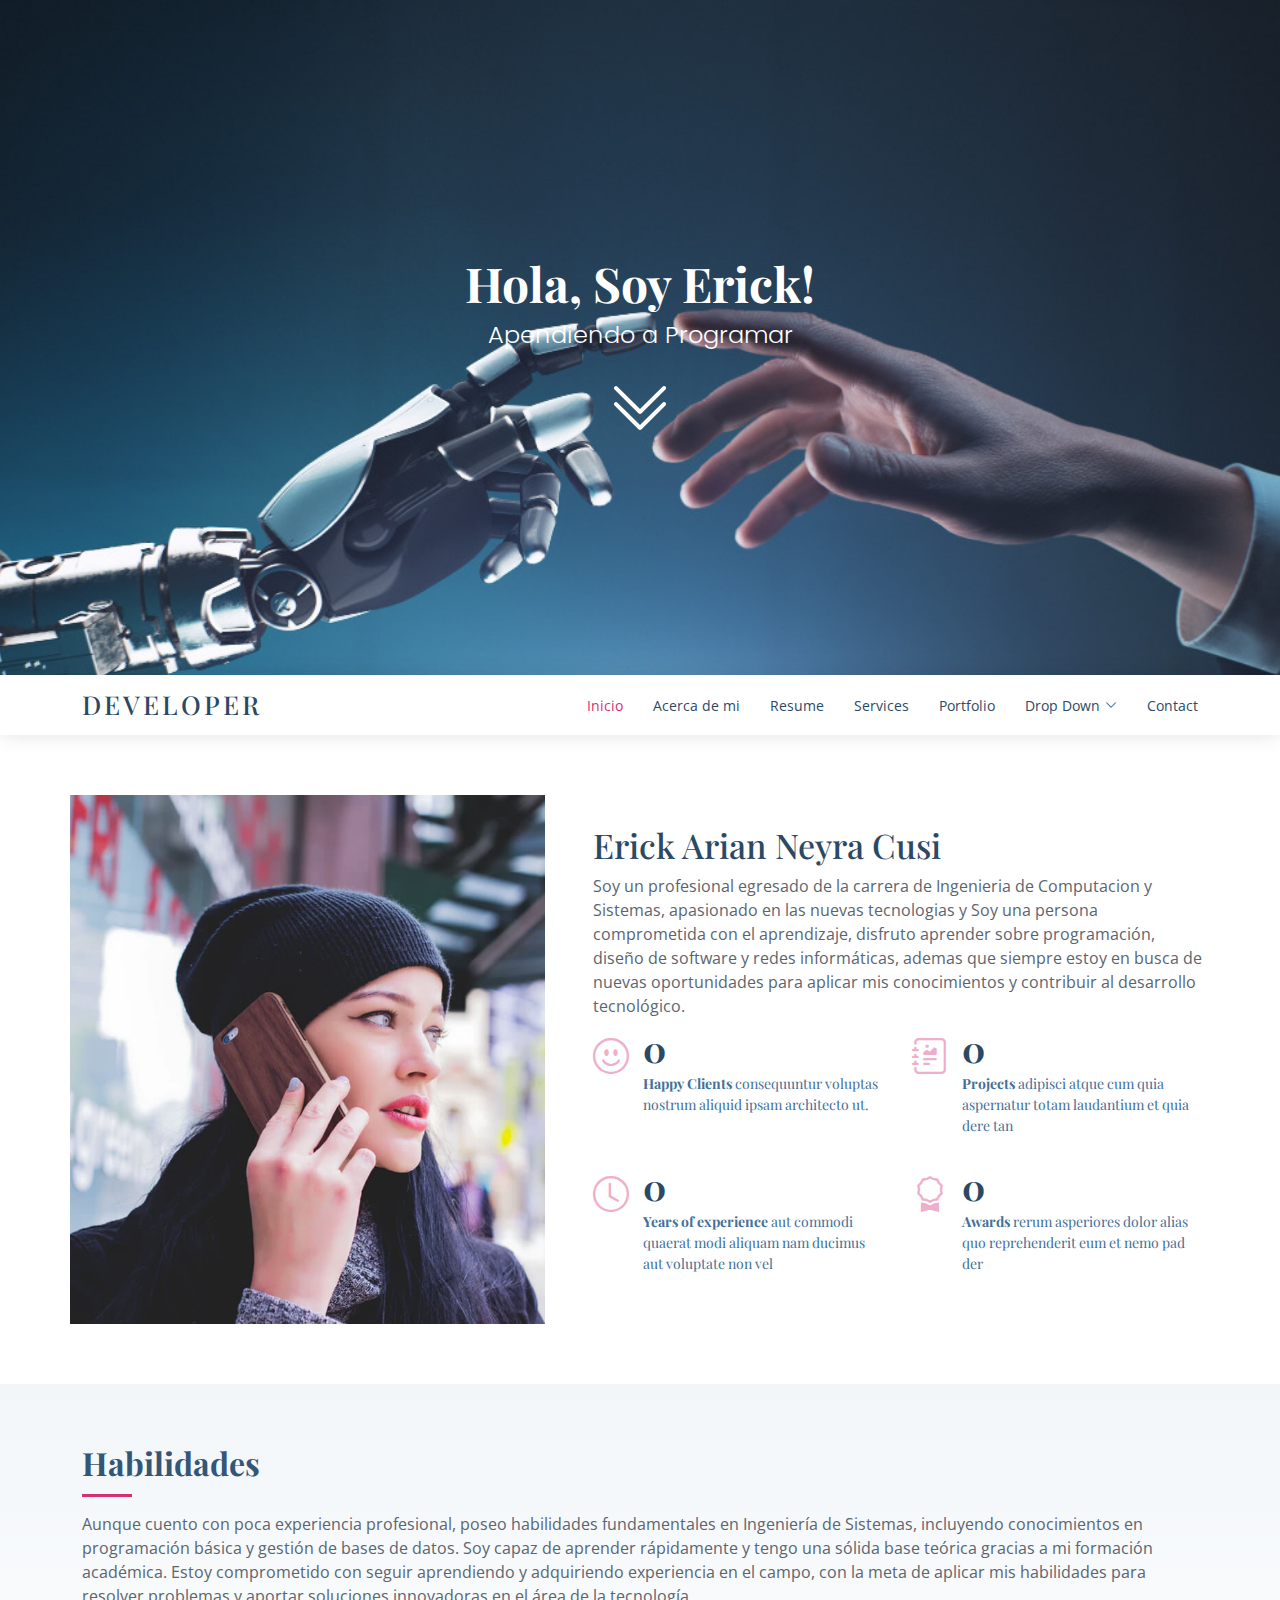
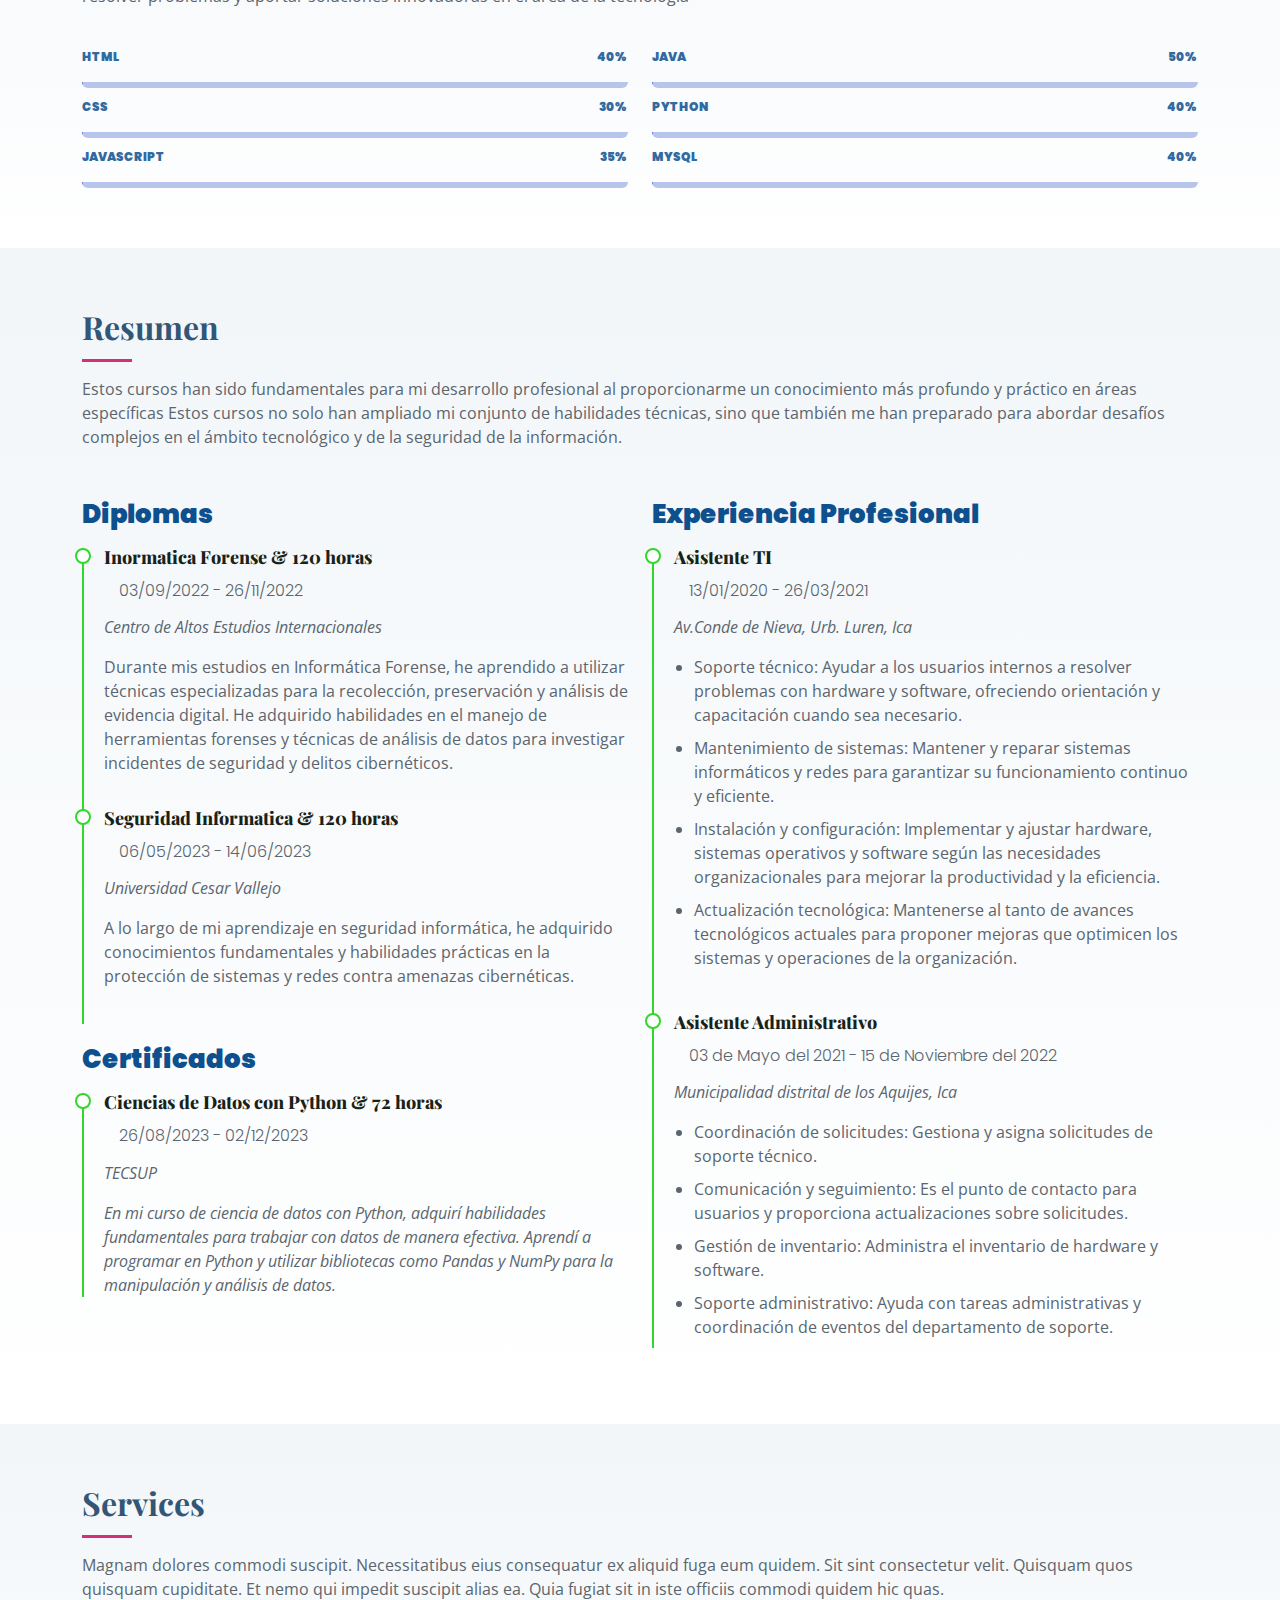
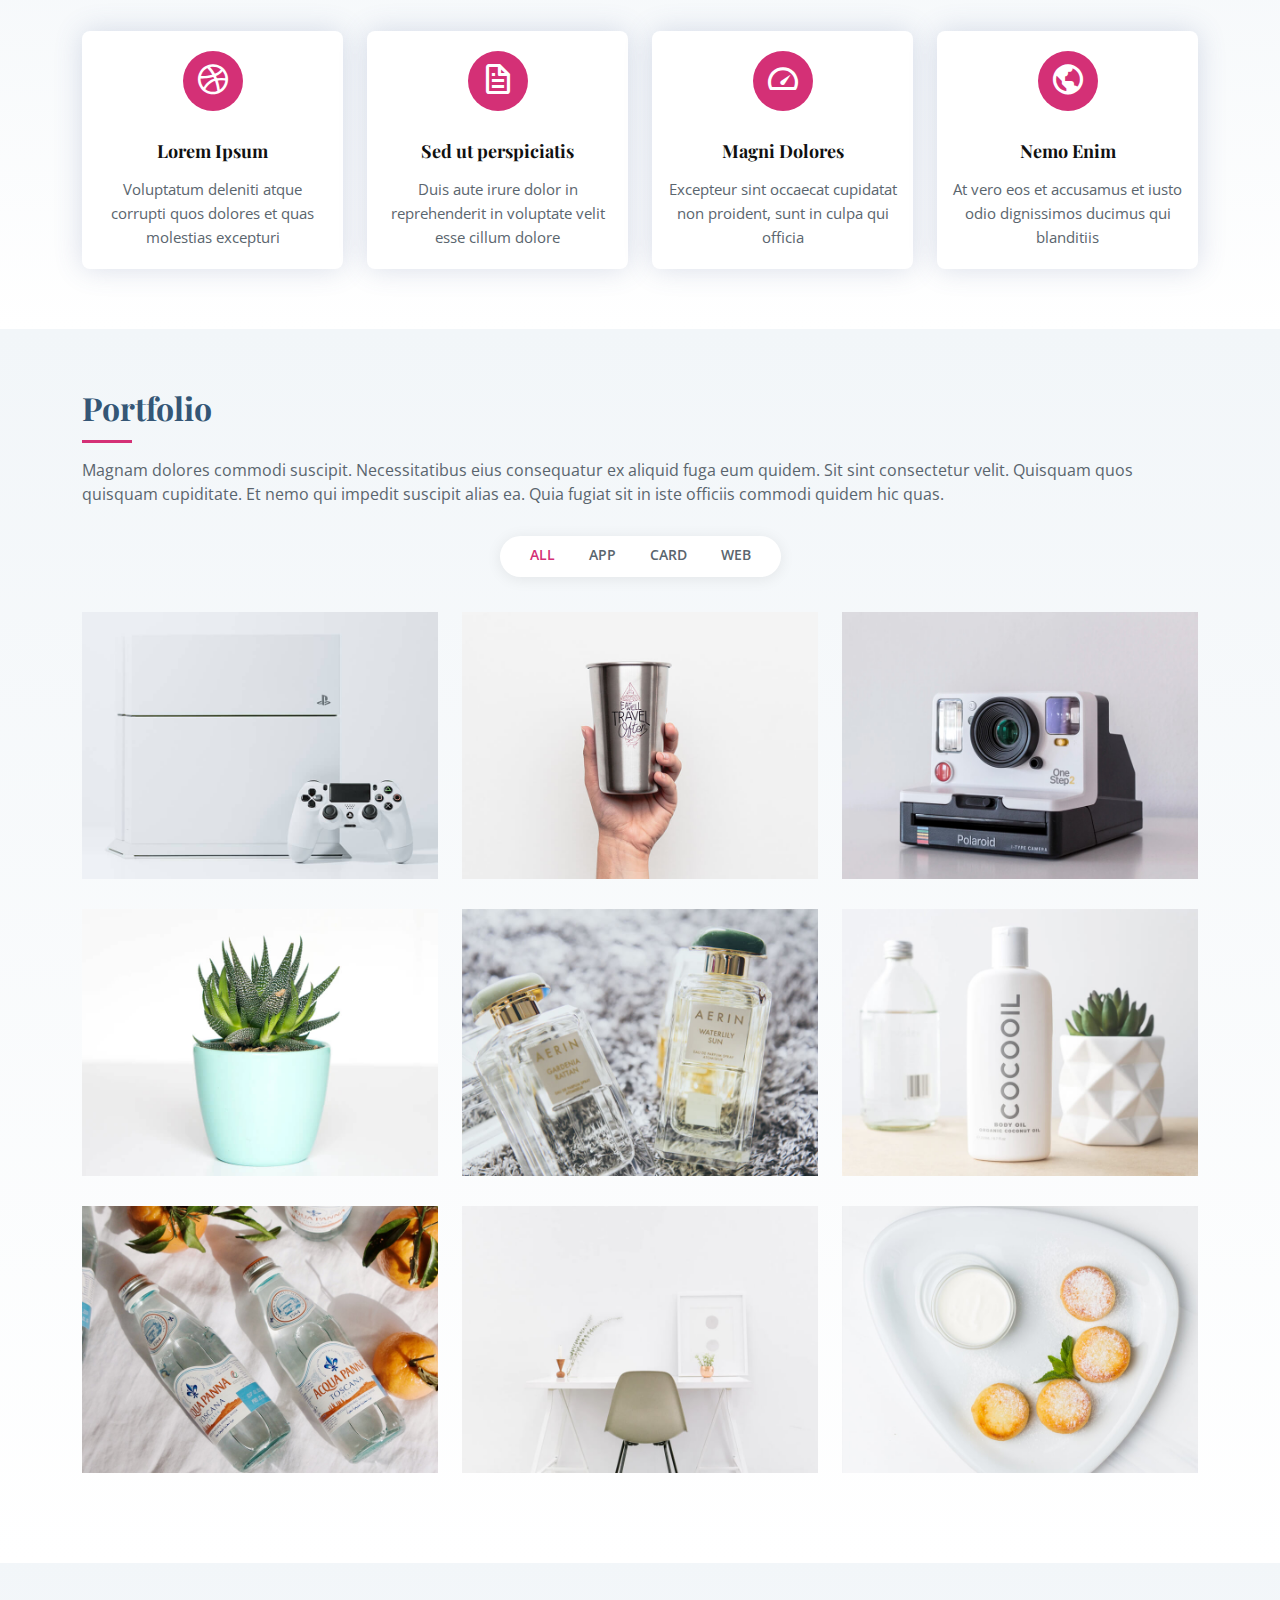
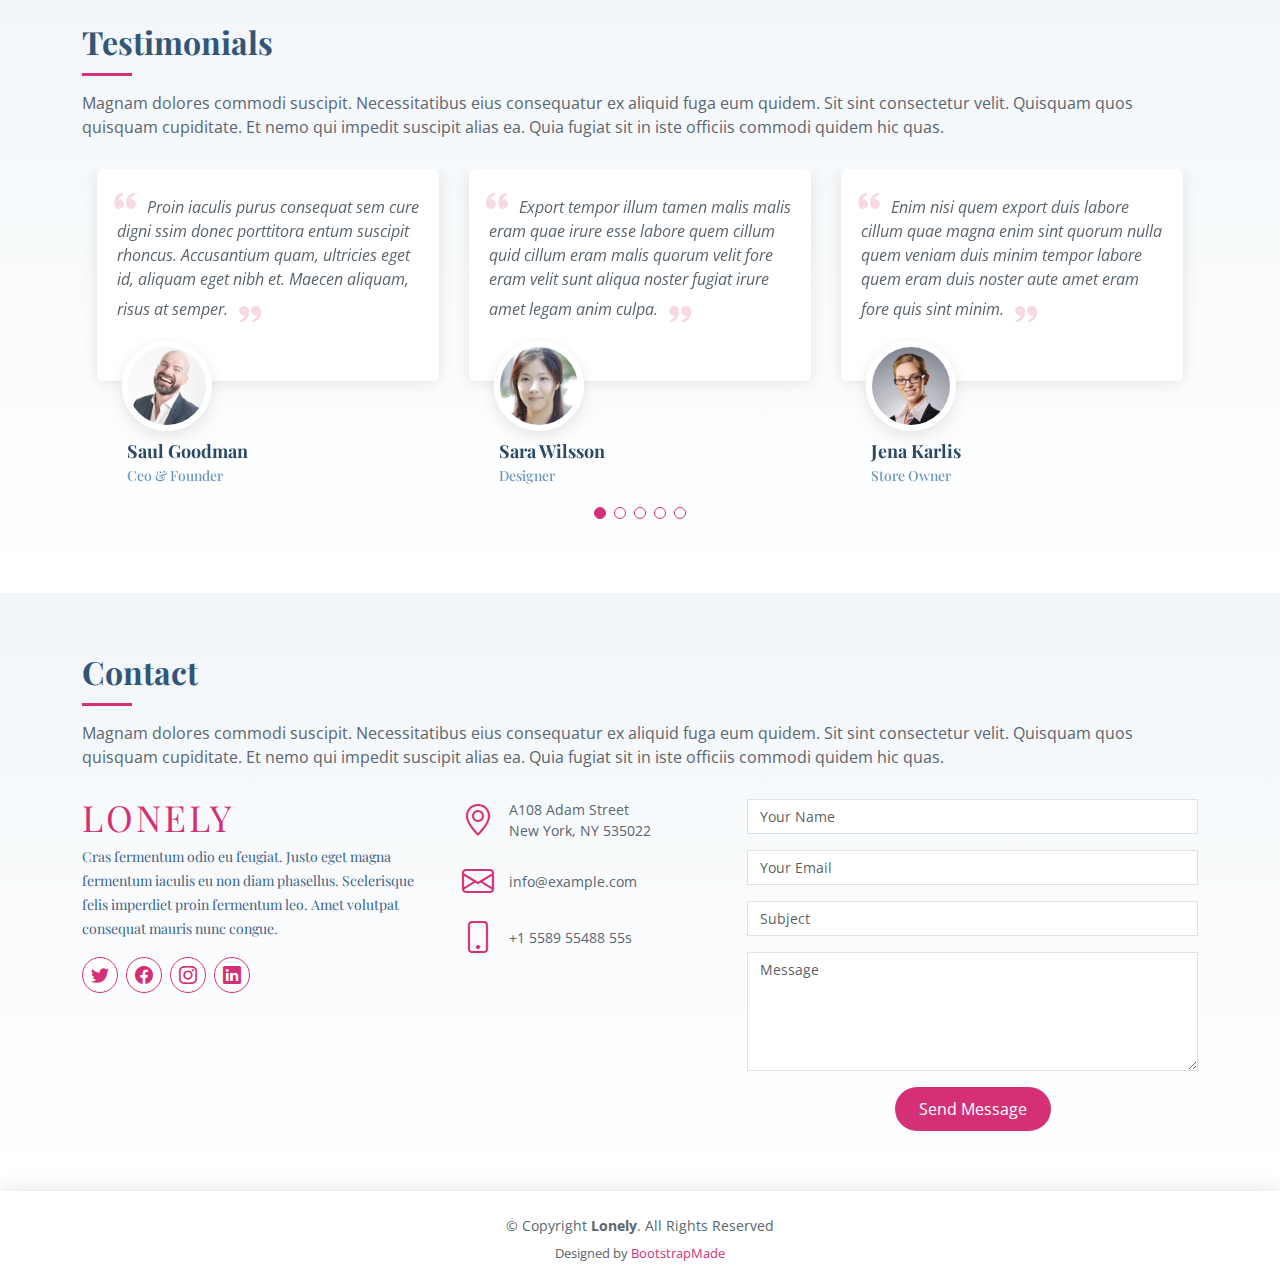
<file: index.html>
<!DOCTYPE html>
<html lang="en">

<head>
  <meta charset="utf-8">
  <meta content="width=device-width, initial-scale=1.0" name="viewport">
<!--  -->
  <title>Eick Neyra Cusi</title>
  <meta content="" name="description">
  <meta content="" name="keywords">

  <!-- Favicons -->
  <link href="assets/img/favicon.png" rel="icon">
  <link href="assets/img/apple-touch-icon.png" rel="apple-touch-icon">

  <!-- Google Fonts -->
  <link href="https://fonts.googleapis.com/css?family=Open+Sans:300,300i,400,400i,600,600i,700,700i|Poppins:300,300i,400,400i,500,500i,600,600i,700,700i|Playfair+Display:400,400i,500,500i,600,600i,700,700i&subset=cyrillic" rel="stylesheet">

  <!-- Vendor CSS Files -->
  <link href="assets/vendor/bootstrap/css/bootstrap.min.css" rel="stylesheet">
  <link href="assets/vendor/bootstrap-icons/bootstrap-icons.css" rel="stylesheet">
  <link href="assets/vendor/boxicons/css/boxicons.min.css" rel="stylesheet">
  <link href="assets/vendor/glightbox/css/glightbox.min.css" rel="stylesheet">
  <link href="assets/vendor/swiper/swiper-bundle.min.css" rel="stylesheet">

  <!-- Template Main CSS File -->
  <link href="assets/css/style.css" rel="stylesheet">

  <!-- =======================================================
  * Template Name: Lonely
  * Template URL: https://bootstrapmade.com/free-html-bootstrap-template-lonely/
  * Updated: Mar 17 2024 with Bootstrap v5.3.3
  * Author: BootstrapMade.com
  * License: https://bootstrapmade.com/license/
  ======================================================== -->
</head>

<body>

  <!-- ======= Hero Section ======= -->
  <section id="hero" class="d-flex flex-column align-items-center justify-content-center">
    <h1>Hola, Soy Erick!</h1>
    <h2>Apendiendo a Programar</h2>
    <a href="#about" class="btn-get-started scrollto"><i class="bi bi-chevron-double-down"></i></a>
  </section><!-- End Hero -->

  <!--*/*transicicon de imagen-->
 

  <!-- ======= Header ======= -->
  <header id="header" class="d-flex align-items-center">
    <div class="container d-flex align-items-center justify-content-between">

      <div class="logo">
        <h1><a href="index.html">Developer</a></h1>
        <!-- Uncomment below if you prefer to use an image logo -->
        <!-- <a href="index.html"><img src="assets/img/logo.png" alt="" class="img-fluid"></a>-->
      </div>

      <nav id="navbar" class="navbar">
        <ul>
          <li><a class="nav-link scrollto active" href="#hero">Inicio</a></li>
          <li><a class="nav-link scrollto" href="#about">Acerca de mi</a></li>
          <li><a class="nav-link scrollto" href="#resume">Resume</a></li>
          <li><a class="nav-link scrollto" href="#services">Services</a></li>
          <li><a class="nav-link scrollto" href="#portfolio">Portfolio</a></li>
          <li class="dropdown"><a href="#"><span>Drop Down</span> <i class="bi bi-chevron-down"></i></a>
            <ul>
              <li><a href="#">Drop Down 1</a></li>
              <li class="dropdown"><a href="#"><span>Deep Drop Down</span> <i class="bi bi-chevron-right"></i></a>
                <ul>
                  <li><a href="#">Deep Drop Down 1</a></li>
                  <li><a href="#">Deep Drop Down 2</a></li>
                  <li><a href="#">Deep Drop Down 3</a></li>
                  <li><a href="#">Deep Drop Down 4</a></li>
                  <li><a href="#">Deep Drop Down 5</a></li>
                </ul>
              </li>
              <li><a href="#">Drop Down 2</a></li>
              <li><a href="#">Drop Down 3</a></li>
              <li><a href="#">Drop Down 4</a></li>
            </ul>
          </li>
          <li><a class="nav-link scrollto" href="#contact">Contact</a></li>
        </ul>
        <i class="bi bi-list mobile-nav-toggle"></i>
      </nav><!-- .navbar -->

    </div>
  </header><!-- End Header -->

  <main id="main">

    <!-- ======= About Section ======= -->
    <section id="about" class="about">
      <div class="container">

        <div class="row no-gutters">
          <div class="image col-xl-5 d-flex align-items-stretch justify-content-center justify-content-lg-start"></div>
          <div class="col-xl-7 ps-0 ps-lg-5 pe-lg-1 d-flex align-items-stretch">
            <div class="content d-flex flex-column justify-content-center">
              <h3>Erick Arian Neyra Cusi</h3>
              <p>
                Soy un profesional egresado de la carrera de Ingenieria de Computacion y Sistemas, apasionado en las nuevas tecnologias y Soy una
                persona comprometida con el aprendizaje, disfruto aprender sobre programación, diseño de software y redes informáticas, ademas que
                siempre estoy en busca de nuevas oportunidades para aplicar mis conocimientos y contribuir al desarrollo tecnológico.
              
              </p>
              <div class="row">
                <div class="col-md-6 d-md-flex align-items-md-stretch">
                  <div class="count-box">
                    <i class="bi bi-emoji-smile"></i>
                    <span data-purecounter-start="0" data-purecounter-end="65" data-purecounter-duration="1" class="purecounter"></span>
                    <p><strong>Happy Clients</strong> consequuntur voluptas nostrum aliquid ipsam architecto ut.</p>
                  </div>
                </div>

                <div class="col-md-6 d-md-flex align-items-md-stretch">
                  <div class="count-box">
                    <i class="bi bi-journal-richtext"></i>
                    <span data-purecounter-start="0" data-purecounter-end="85" data-purecounter-duration="1" class="purecounter"></span>
                    <p><strong>Projects</strong> adipisci atque cum quia aspernatur totam laudantium et quia dere tan</p>
                  </div>
                </div>

                <div class="col-md-6 d-md-flex align-items-md-stretch">
                  <div class="count-box">
                    <i class="bi bi-clock"></i>
                    <span data-purecounter-start="0" data-purecounter-end="12" data-purecounter-duration="1" class="purecounter"></span>
                    <p><strong>Years of experience</strong> aut commodi quaerat modi aliquam nam ducimus aut voluptate non vel</p>
                  </div>
                </div>

                <div class="col-md-6 d-md-flex align-items-md-stretch">
                  <div class="count-box">
                    <i class="bi bi-award"></i>
                    <span data-purecounter-start="0" data-purecounter-end="15" data-purecounter-duration="1" class="purecounter"></span>
                    <p><strong>Awards</strong> rerum asperiores dolor alias quo reprehenderit eum et nemo pad der</p>
                  </div>
                </div>
              </div>
            </div><!-- End .content-->
          </div>
        </div>

      </div>
    </section><!-- End About Section -->

    <!-- ======= Skills Section ======= -->
    <section id="skills" class="skills section-bg">
      <div class="container">

        <div class="section-title">
          <h2>Habilidades</h2>
          <p>Aunque cuento con poca experiencia profesional, poseo habilidades fundamentales en Ingeniería de Sistemas,
             incluyendo conocimientos en programación básica y gestión de bases de datos. Soy capaz
             de aprender rápidamente y tengo una sólida base teórica gracias a mi formación académica. Estoy comprometido con seguir
              aprendiendo y adquiriendo experiencia en el campo, con la meta de aplicar mis habilidades para resolver problemas y 
              aportar soluciones innovadoras en el área de la tecnología</p>
        </div>

        <div class="row skills-content">

          <div class="col-lg-6">

            <div class="progress">
              <span class="skill">HTML <i class="val">40%</i></span>
              <div class="progress-bar-wrap">
                <div class="progress-bar" role="progressbar" aria-valuenow="40" aria-valuemin="0" aria-valuemax="100"></div>
              </div>
            </div>

            <div class="progress">
              <span class="skill">CSS <i class="val">30%</i></span>
              <div class="progress-bar-wrap">
                <div class="progress-bar" role="progressbar" aria-valuenow="30" aria-valuemin="0" aria-valuemax="100"></div>
              </div>
            </div>

            <div class="progress">
              <span class="skill">JavaScript <i class="val">35%</i></span>
              <div class="progress-bar-wrap">
                <div class="progress-bar" role="progressbar" aria-valuenow="35" aria-valuemin="0" aria-valuemax="100"></div>
              </div>
            </div>

          </div>

          <div class="col-lg-6">

            <div class="progress">
              <span class="skill">Java <i class="val">50%</i></span>
              <div class="progress-bar-wrap">
                <div class="progress-bar" role="progressbar" aria-valuenow="50" aria-valuemin="0" aria-valuemax="100"></div>
              </div>
            </div>

            <div class="progress">
              <span class="skill">Python <i class="val">40%</i></span>
              <div class="progress-bar-wrap">
                <div class="progress-bar" role="progressbar" aria-valuenow="40" aria-valuemin="0" aria-valuemax="100"></div>
              </div>
            </div>

            <div class="progress">
              <span class="skill">MySql <i class="val">40%</i></span>
              <div class="progress-bar-wrap">
                <div class="progress-bar" role="progressbar" aria-valuenow="40" aria-valuemin="0" aria-valuemax="100"></div>
              </div>
            </div>

          </div>

        </div>

      </div>
    </section><!-- End Skills Section -->

    <!-- ======= Resume Section ======= -->
    <section id="resume" class="resume section-bg">
      <div class="container">

        <div class="section-title">
          <h2>Resumen</h2>
          <p>Estos cursos han sido fundamentales para mi desarrollo profesional al proporcionarme un conocimiento más profundo y práctico en áreas específicas
            Estos cursos no solo han ampliado mi conjunto de habilidades técnicas, sino que también me han preparado para abordar desafíos complejos en el ámbito tecnológico
             y de la seguridad de la información.</p>
        </div>

        <div class="row">
          <div class="col-lg-6">
       

            <h3 class="resume-title">Diplomas </h3>
            <div class="resume-item">
              <h4>Inormatica Forense &amp; 120 horas</h4>
              <h5>03/09/2022 - 26/11/2022</h5>
              <p><em>Centro de Altos Estudios Internacionales</em></p>
              <p>Durante mis estudios en Informática Forense, he aprendido a utilizar técnicas especializadas para la recolección, 
                preservación y análisis de evidencia digital. He adquirido habilidades en el manejo de herramientas forenses y 
                técnicas de análisis de datos para investigar incidentes de seguridad y delitos cibernéticos.</p>
            </div>
            <div class="resume-item">
              <h4>Seguridad Informatica &amp; 120 horas</h4>
              <h5>06/05/2023 - 14/06/2023</h5>
              <p><em>Universidad Cesar Vallejo</em></p>
              <p>A lo largo de mi aprendizaje en seguridad informática, he adquirido conocimientos fundamentales y habilidades prácticas en la protección de 
                sistemas y redes contra amenazas cibernéticas.  </p>
            </div>
            <h3 class="resume-title">Certificados</h3>
            <div class="resume-item pb-0">
              <h4>Ciencias de Datos con Python &amp; 72 horas</h4>
              <h5>26/08/2023 - 02/12/2023</h5>
              <p><em>TECSUP</em></p>
              <p><em>En mi curso de ciencia de datos con Python, adquirí habilidades fundamentales para trabajar con datos de manera efectiva.
                Aprendí a programar en Python y utilizar bibliotecas como Pandas y NumPy para la manipulación y análisis de datos.</em></p>
            </div>
          
          </div>
          <div class="col-lg-6">
            <h3 class="resume-title">Experiencia Profesional</h3>
            <div class="resume-item">
              <h4>Asistente TI</h4>
              <h5>13/01/2020 - 26/03/2021</h5>
              <p><em>Av.Conde de Nieva, Urb. Luren, Ica </em></p>
              <p>
              <ul>
                <li>Soporte técnico: Ayudar a los usuarios internos a resolver problemas con hardware y software, ofreciendo orientación y capacitación cuando sea necesario.</li>
                <li>Mantenimiento de sistemas: Mantener y reparar sistemas informáticos y redes para garantizar su funcionamiento continuo y eficiente.</li>
                <li>Instalación y configuración: Implementar y ajustar hardware, sistemas operativos y software según las necesidades organizacionales para mejorar la productividad y la eficiencia.
                <li>Actualización tecnológica: Mantenerse al tanto de avances tecnológicos actuales para proponer mejoras que optimicen los sistemas y operaciones de la organización.</li>
                </li>

              </ul>
              </p>
            </div>
            <div class="resume-item">
              <h4>Asistente Administrativo</h4>
              <h5>03 de Mayo del 2021 - 15 de Noviembre del 2022</h5>
              <p><em>Municipalidad distrital de los Aquijes, Ica</em></p>
              <p>
              <ul>
                <li>Coordinación de solicitudes: Gestiona y asigna solicitudes de soporte técnico.</li>
                <li>Comunicación y seguimiento: Es el punto de contacto para usuarios y proporciona actualizaciones sobre solicitudes.</li>
                <li>Gestión de inventario: Administra el inventario de hardware y software.</li>
                <li>Soporte administrativo: Ayuda con tareas administrativas y coordinación de eventos del departamento de soporte.</li>
              </ul>
              </p>
            </div>
          </div>
        </div>

      </div>
    </section><!-- End Resume Section -->

    <!-- ======= Services Section ======= -->
    <section id="services" class="services section-bg">
      <div class="container">

        <div class="section-title">
          <h2>Services</h2>
          <p>Magnam dolores commodi suscipit. Necessitatibus eius consequatur ex aliquid fuga eum quidem. Sit sint consectetur velit. Quisquam quos quisquam cupiditate. Et nemo qui impedit suscipit alias ea. Quia fugiat sit in iste officiis commodi quidem hic quas.</p>
        </div>

        <div class="row">
          <div class="col-md-6 col-lg-3 d-flex align-items-stretch mb-5 mb-lg-0">
            <div class="icon-box">
              <div class="icon"><i class="bx bxl-dribbble"></i></div>
              <h4 class="title"><a href="">Lorem Ipsum</a></h4>
              <p class="description">Voluptatum deleniti atque corrupti quos dolores et quas molestias excepturi</p>
            </div>
          </div>

          <div class="col-md-6 col-lg-3 d-flex align-items-stretch mb-5 mb-lg-0">
            <div class="icon-box">
              <div class="icon"><i class="bx bx-file"></i></div>
              <h4 class="title"><a href="">Sed ut perspiciatis</a></h4>
              <p class="description">Duis aute irure dolor in reprehenderit in voluptate velit esse cillum dolore</p>
            </div>
          </div>

          <div class="col-md-6 col-lg-3 d-flex align-items-stretch mb-5 mb-lg-0">
            <div class="icon-box">
              <div class="icon"><i class="bx bx-tachometer"></i></div>
              <h4 class="title"><a href="">Magni Dolores</a></h4>
              <p class="description">Excepteur sint occaecat cupidatat non proident, sunt in culpa qui officia</p>
            </div>
          </div>

          <div class="col-md-6 col-lg-3 d-flex align-items-stretch mb-5 mb-lg-0">
            <div class="icon-box">
              <div class="icon"><i class="bx bx-world"></i></div>
              <h4 class="title"><a href="">Nemo Enim</a></h4>
              <p class="description">At vero eos et accusamus et iusto odio dignissimos ducimus qui blanditiis</p>
            </div>
          </div>

        </div>

      </div>
    </section><!-- End Services Section -->

    <!-- ======= Portfolio Section ======= -->
    <section id="portfolio" class="portfolio section-bg">
      <div class="container">

        <div class="section-title">
          <h2>Portfolio</h2>
          <p>Magnam dolores commodi suscipit. Necessitatibus eius consequatur ex aliquid fuga eum quidem. Sit sint consectetur velit. Quisquam quos quisquam cupiditate. Et nemo qui impedit suscipit alias ea. Quia fugiat sit in iste officiis commodi quidem hic quas.</p>
        </div>

        <div class="row">
          <div class="col-lg-12 d-flex justify-content-center">
            <ul id="portfolio-flters">
              <li data-filter="*" class="filter-active">All</li>
              <li data-filter=".filter-app">App</li>
              <li data-filter=".filter-card">Card</li>
              <li data-filter=".filter-web">Web</li>
            </ul>
          </div>
        </div>

        <div class="row portfolio-container">

          <div class="col-lg-4 col-md-6 portfolio-item filter-app">
            <div class="portfolio-wrap">
              <img src="assets/img/portfolio/portfolio-1.jpg" class="img-fluid" alt="">
              <div class="portfolio-info">
                <h4>App 1</h4>
                <p>App</p>
              </div>
              <div class="portfolio-links">
                <a href="assets/img/portfolio/portfolio-1.jpg" data-gallery="portfolioGallery" class="portfolio-lightbox" title="App 1"><i class="bx bx-plus"></i></a>
                <a href="portfolio-details.html" title="More Details"><i class="bx bx-link"></i></a>
              </div>
            </div>
          </div>

          <div class="col-lg-4 col-md-6 portfolio-item filter-web">
            <div class="portfolio-wrap">
              <img src="assets/img/portfolio/portfolio-2.jpg" class="img-fluid" alt="">
              <div class="portfolio-info">
                <h4>Web 3</h4>
                <p>Web</p>
              </div>
              <div class="portfolio-links">
                <a href="assets/img/portfolio/portfolio-2.jpg" data-gallery="portfolioGallery" class="portfolio-lightbox" title="Web 3"><i class="bx bx-plus"></i></a>
                <a href="portfolio-details.html" title="More Details"><i class="bx bx-link"></i></a>
              </div>
            </div>
          </div>

          <div class="col-lg-4 col-md-6 portfolio-item filter-app">
            <div class="portfolio-wrap">
              <img src="assets/img/portfolio/portfolio-3.jpg" class="img-fluid" alt="">
              <div class="portfolio-info">
                <h4>App 2</h4>
                <p>App</p>
              </div>
              <div class="portfolio-links">
                <a href="assets/img/portfolio/portfolio-3.jpg" data-gallery="portfolioGallery" class="portfolio-lightbox" title="App 2"><i class="bx bx-plus"></i></a>
                <a href="portfolio-details.html" title="More Details"><i class="bx bx-link"></i></a>
              </div>
            </div>
          </div>

          <div class="col-lg-4 col-md-6 portfolio-item filter-card">
            <div class="portfolio-wrap">
              <img src="assets/img/portfolio/portfolio-4.jpg" class="img-fluid" alt="">
              <div class="portfolio-info">
                <h4>Card 2</h4>
                <p>Card</p>
              </div>
              <div class="portfolio-links">
                <a href="assets/img/portfolio/portfolio-4.jpg" data-gallery="portfolioGallery" class="portfolio-lightbox" title="Card 2"><i class="bx bx-plus"></i></a>
                <a href="portfolio-details.html" title="More Details"><i class="bx bx-link"></i></a>
              </div>
            </div>
          </div>

          <div class="col-lg-4 col-md-6 portfolio-item filter-web">
            <div class="portfolio-wrap">
              <img src="assets/img/portfolio/portfolio-5.jpg" class="img-fluid" alt="">
              <div class="portfolio-info">
                <h4>Web 2</h4>
                <p>Web</p>
              </div>
              <div class="portfolio-links">
                <a href="assets/img/portfolio/portfolio-5.jpg" data-gallery="portfolioGallery" class="portfolio-lightbox" title="Web 2"><i class="bx bx-plus"></i></a>
                <a href="portfolio-details.html" title="More Details"><i class="bx bx-link"></i></a>
              </div>
            </div>
          </div>

          <div class="col-lg-4 col-md-6 portfolio-item filter-app">
            <div class="portfolio-wrap">
              <img src="assets/img/portfolio/portfolio-6.jpg" class="img-fluid" alt="">
              <div class="portfolio-info">
                <h4>App 3</h4>
                <p>App</p>
              </div>
              <div class="portfolio-links">
                <a href="assets/img/portfolio/portfolio-6.jpg" data-gallery="portfolioGallery" class="portfolio-lightbox" title="App 3"><i class="bx bx-plus"></i></a>
                <a href="portfolio-details.html" title="More Details"><i class="bx bx-link"></i></a>
              </div>
            </div>
          </div>

          <div class="col-lg-4 col-md-6 portfolio-item filter-card">
            <div class="portfolio-wrap">
              <img src="assets/img/portfolio/portfolio-7.jpg" class="img-fluid" alt="">
              <div class="portfolio-info">
                <h4>Card 1</h4>
                <p>Card</p>
              </div>
              <div class="portfolio-links">
                <a href="assets/img/portfolio/portfolio-7.jpg" data-gallery="portfolioGallery" class="portfolio-lightbox" title="Card 1"><i class="bx bx-plus"></i></a>
                <a href="portfolio-details.html" title="More Details"><i class="bx bx-link"></i></a>
              </div>
            </div>
          </div>

          <div class="col-lg-4 col-md-6 portfolio-item filter-card">
            <div class="portfolio-wrap">
              <img src="assets/img/portfolio/portfolio-8.jpg" class="img-fluid" alt="">
              <div class="portfolio-info">
                <h4>Card 3</h4>
                <p>Card</p>
              </div>
              <div class="portfolio-links">
                <a href="assets/img/portfolio/portfolio-8.jpg" data-gallery="portfolioGallery" class="portfolio-lightbox" title="Card 3"><i class="bx bx-plus"></i></a>
                <a href="portfolio-details.html" title="More Details"><i class="bx bx-link"></i></a>
              </div>
            </div>
          </div>

          <div class="col-lg-4 col-md-6 portfolio-item filter-web">
            <div class="portfolio-wrap">
              <img src="assets/img/portfolio/portfolio-9.jpg" class="img-fluid" alt="">
              <div class="portfolio-info">
                <h4>Web 3</h4>
                <p>Web</p>
              </div>
              <div class="portfolio-links">
                <a href="assets/img/portfolio/portfolio-9.jpg" data-gallery="portfolioGallery" class="portfolio-lightbox" title="Web 3"><i class="bx bx-plus"></i></a>
                <a href="portfolio-details.html" title="More Details"><i class="bx bx-link"></i></a>
              </div>
            </div>
          </div>

        </div>

      </div>
    </section><!-- End Portfolio Section -->

    <!-- ======= Testimonials Section ======= -->
    <section id="testimonials" class="testimonials section-bg">
      <div class="container">

        <div class="section-title">
          <h2>Testimonials</h2>
          <p>Magnam dolores commodi suscipit. Necessitatibus eius consequatur ex aliquid fuga eum quidem. Sit sint consectetur velit. Quisquam quos quisquam cupiditate. Et nemo qui impedit suscipit alias ea. Quia fugiat sit in iste officiis commodi quidem hic quas.</p>
        </div>

        <div class="testimonials-slider swiper" data-aos="fade-up" data-aos-delay="100">
          <div class="swiper-wrapper">

            <div class="swiper-slide">
              <div class="testimonial-item">
                <p>
                  <i class="bx bxs-quote-alt-left quote-icon-left"></i>
                  Proin iaculis purus consequat sem cure digni ssim donec porttitora entum suscipit rhoncus. Accusantium quam, ultricies eget id, aliquam eget nibh et. Maecen aliquam, risus at semper.
                  <i class="bx bxs-quote-alt-right quote-icon-right"></i>
                </p>
                <img src="assets/img/testimonials/testimonials-1.jpg" class="testimonial-img" alt="">
                <h3>Saul Goodman</h3>
                <h4>Ceo &amp; Founder</h4>
              </div>
            </div><!-- End testimonial item -->

            <div class="swiper-slide">
              <div class="testimonial-item">
                <p>
                  <i class="bx bxs-quote-alt-left quote-icon-left"></i>
                  Export tempor illum tamen malis malis eram quae irure esse labore quem cillum quid cillum eram malis quorum velit fore eram velit sunt aliqua noster fugiat irure amet legam anim culpa.
                  <i class="bx bxs-quote-alt-right quote-icon-right"></i>
                </p>
                <img src="assets/img/testimonials/testimonials-2.jpg" class="testimonial-img" alt="">
                <h3>Sara Wilsson</h3>
                <h4>Designer</h4>
              </div>
            </div><!-- End testimonial item -->

            <div class="swiper-slide">
              <div class="testimonial-item">
                <p>
                  <i class="bx bxs-quote-alt-left quote-icon-left"></i>
                  Enim nisi quem export duis labore cillum quae magna enim sint quorum nulla quem veniam duis minim tempor labore quem eram duis noster aute amet eram fore quis sint minim.
                  <i class="bx bxs-quote-alt-right quote-icon-right"></i>
                </p>
                <img src="assets/img/testimonials/testimonials-3.jpg" class="testimonial-img" alt="">
                <h3>Jena Karlis</h3>
                <h4>Store Owner</h4>
              </div>
            </div><!-- End testimonial item -->

            <div class="swiper-slide">
              <div class="testimonial-item">
                <p>
                  <i class="bx bxs-quote-alt-left quote-icon-left"></i>
                  Fugiat enim eram quae cillum dolore dolor amet nulla culpa multos export minim fugiat minim velit minim dolor enim duis veniam ipsum anim magna sunt elit fore quem dolore labore illum veniam.
                  <i class="bx bxs-quote-alt-right quote-icon-right"></i>
                </p>
                <img src="assets/img/testimonials/testimonials-4.jpg" class="testimonial-img" alt="">
                <h3>Matt Brandon</h3>
                <h4>Freelancer</h4>
              </div>
            </div><!-- End testimonial item -->

            <div class="swiper-slide">
              <div class="testimonial-item">
                <p>
                  <i class="bx bxs-quote-alt-left quote-icon-left"></i>
                  Quis quorum aliqua sint quem legam fore sunt eram irure aliqua veniam tempor noster veniam enim culpa labore duis sunt culpa nulla illum cillum fugiat legam esse veniam culpa fore nisi cillum quid.
                  <i class="bx bxs-quote-alt-right quote-icon-right"></i>
                </p>
                <img src="assets/img/testimonials/testimonials-5.jpg" class="testimonial-img" alt="">
                <h3>John Larson</h3>
                <h4>Entrepreneur</h4>
              </div>
            </div><!-- End testimonial item -->

          </div>
          <div class="swiper-pagination"></div>
        </div>

      </div>
    </section><!-- End Testimonials Section -->

    <!-- ======= Contact Section ======= -->
    <section id="contact" class="contact section-bg">
      <div class="container">

        <div class="section-title">
          <h2>Contact</h2>
          <p>Magnam dolores commodi suscipit. Necessitatibus eius consequatur ex aliquid fuga eum quidem. Sit sint consectetur velit. Quisquam quos quisquam cupiditate. Et nemo qui impedit suscipit alias ea. Quia fugiat sit in iste officiis commodi quidem hic quas.</p>
        </div>

        <div class="row">

          <div class="col-lg-4 col-md-4">
            <div class="contact-about">
              <h3>Lonely</h3>
              <p>Cras fermentum odio eu feugiat. Justo eget magna fermentum iaculis eu non diam phasellus. Scelerisque felis imperdiet proin fermentum leo. Amet volutpat consequat mauris nunc congue.</p>
              <div class="social-links">
                <a href="#" class="twitter"><i class="bi bi-twitter"></i></a>
                <a href="#" class="facebook"><i class="bi bi-facebook"></i></a>
                <a href="#" class="instagram"><i class="bi bi-instagram"></i></a>
                <a href="#" class="linkedin"><i class="bi bi-linkedin"></i></a>
              </div>
            </div>
          </div>

          <div class="col-lg-3 col-md-4">
            <div class="info">
              <div class="d-flex align-items-center">
                <i class="bi bi-geo-alt"></i>
                <p>A108 Adam Street<br>New York, NY 535022</p>
              </div>

              <div class="d-flex align-items-center mt-4">
                <i class="bi bi-envelope"></i>
                <p>info@example.com</p>
              </div>

              <div class="d-flex align-items-center mt-4">
                <i class="bi bi-phone"></i>
                <p>+1 5589 55488 55s</p>
              </div>

            </div>
          </div>

          <div class="col-lg-5 col-md-8">
            <form action="forms/contact.php" method="post" role="form" class="php-email-form">
              <div class="form-group">
                <input type="text" name="name" class="form-control" id="name" placeholder="Your Name" required>
              </div>
              <div class="form-group mt-3">
                <input type="email" class="form-control" name="email" id="email" placeholder="Your Email" required>
              </div>
              <div class="form-group mt-3">
                <input type="text" class="form-control" name="subject" id="subject" placeholder="Subject" required>
              </div>
              <div class="form-group mt-3">
                <textarea class="form-control" name="message" rows="5" placeholder="Message" required></textarea>
              </div>
              <div class="my-3">
                <div class="loading">Loading</div>
                <div class="error-message"></div>
                <div class="sent-message">Your message has been sent. Thank you!</div>
              </div>
              <div class="text-center"><button type="submit">Send Message</button></div>
            </form>
          </div>

        </div>

      </div>
    </section><!-- End Contact Section -->

  </main><!-- End #main -->

  <!-- ======= Footer ======= -->
  <footer id="footer">
    <div class="container">
      <div class="copyright">
        &copy; Copyright <strong><span>Lonely</span></strong>. All Rights Reserved
      </div>
      <div class="credits">
        <!-- All the links in the footer should remain intact. -->
        <!-- You can delete the links only if you purchased the pro version. -->
        <!-- Licensing information: https://bootstrapmade.com/license/ -->
        <!-- Purchase the pro version with working PHP/AJAX contact form: https://bootstrapmade.com/free-html-bootstrap-template-lonely/ -->
        Designed by <a href="https://bootstrapmade.com/">BootstrapMade</a>
      </div>
    </div>
  </footer><!-- End  Footer -->

  <a href="#" class="back-to-top d-flex align-items-center justify-content-center"><i class="bi bi-arrow-up-short"></i></a>

  <!-- Vendor JS Files -->
  <script src="assets/vendor/purecounter/purecounter_vanilla.js"></script>
  <script src="assets/vendor/bootstrap/js/bootstrap.bundle.min.js"></script>
  <script src="assets/vendor/glightbox/js/glightbox.min.js"></script>
  <script src="assets/vendor/isotope-layout/isotope.pkgd.min.js"></script>
  <script src="assets/vendor/swiper/swiper-bundle.min.js"></script>
  <script src="assets/vendor/waypoints/noframework.waypoints.js"></script>
  <script src="assets/vendor/php-email-form/validate.js"></script>

  <!-- Template Main JS File -->
  <script src="assets/js/main.js"></script>

</body>

</html>
</file>
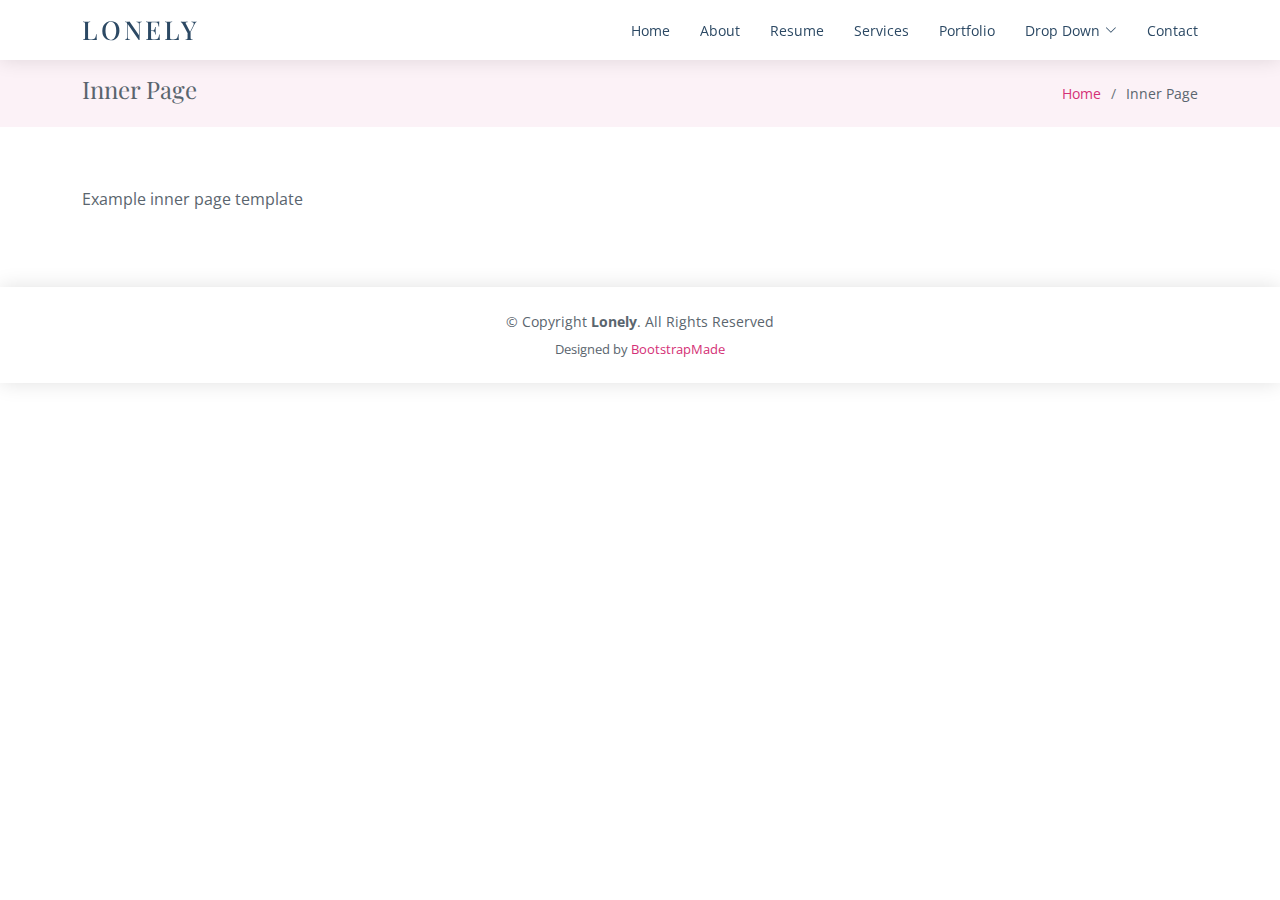
<file: inner-page.html>
<!DOCTYPE html>
<html lang="en">

<head>
  <meta charset="utf-8">
  <meta content="width=device-width, initial-scale=1.0" name="viewport">

  <title>Inner Page - Lonely Bootstrap Template</title>
  <meta content="" name="description">
  <meta content="" name="keywords">

  <!-- Favicons -->
  <link href="assets/img/favicon.png" rel="icon">
  <link href="assets/img/apple-touch-icon.png" rel="apple-touch-icon">

  <!-- Google Fonts -->
  <link href="https://fonts.googleapis.com/css?family=Open+Sans:300,300i,400,400i,600,600i,700,700i|Poppins:300,300i,400,400i,500,500i,600,600i,700,700i|Playfair+Display:400,400i,500,500i,600,600i,700,700i&subset=cyrillic" rel="stylesheet">

  <!-- Vendor CSS Files -->
  <link href="assets/vendor/bootstrap/css/bootstrap.min.css" rel="stylesheet">
  <link href="assets/vendor/bootstrap-icons/bootstrap-icons.css" rel="stylesheet">
  <link href="assets/vendor/boxicons/css/boxicons.min.css" rel="stylesheet">
  <link href="assets/vendor/glightbox/css/glightbox.min.css" rel="stylesheet">
  <link href="assets/vendor/swiper/swiper-bundle.min.css" rel="stylesheet">

  <!-- Template Main CSS File -->
  <link href="assets/css/style.css" rel="stylesheet">

  <!-- =======================================================
  * Template Name: Lonely
  * Template URL: https://bootstrapmade.com/free-html-bootstrap-template-lonely/
  * Updated: Mar 17 2024 with Bootstrap v5.3.3
  * Author: BootstrapMade.com
  * License: https://bootstrapmade.com/license/
  ======================================================== -->
</head>

<body>

  <!-- ======= Header ======= -->
  <header id="header" class="d-flex align-items-center">
    <div class="container d-flex align-items-center justify-content-between">

      <div class="logo">
        <h1><a href="index.html">Lonely</a></h1>
        <!-- Uncomment below if you prefer to use an image logo -->
        <!-- <a href="index.html"><img src="assets/img/logo.png" alt="" class="img-fluid"></a>-->
      </div>

      <nav id="navbar" class="navbar">
        <ul>
          <li><a class="nav-link scrollto " href="#hero">Home</a></li>
          <li><a class="nav-link scrollto" href="#about">About</a></li>
          <li><a class="nav-link scrollto" href="#resume">Resume</a></li>
          <li><a class="nav-link scrollto" href="#services">Services</a></li>
          <li><a class="nav-link scrollto" href="#portfolio">Portfolio</a></li>
          <li class="dropdown"><a href="#"><span>Drop Down</span> <i class="bi bi-chevron-down"></i></a>
            <ul>
              <li><a href="#">Drop Down 1</a></li>
              <li class="dropdown"><a href="#"><span>Deep Drop Down</span> <i class="bi bi-chevron-right"></i></a>
                <ul>
                  <li><a href="#">Deep Drop Down 1</a></li>
                  <li><a href="#">Deep Drop Down 2</a></li>
                  <li><a href="#">Deep Drop Down 3</a></li>
                  <li><a href="#">Deep Drop Down 4</a></li>
                  <li><a href="#">Deep Drop Down 5</a></li>
                </ul>
              </li>
              <li><a href="#">Drop Down 2</a></li>
              <li><a href="#">Drop Down 3</a></li>
              <li><a href="#">Drop Down 4</a></li>
            </ul>
          </li>
          <li><a class="nav-link scrollto" href="#contact">Contact</a></li>
        </ul>
        <i class="bi bi-list mobile-nav-toggle"></i>
      </nav><!-- .navbar -->

    </div>
  </header><!-- End Header -->

  <main id="main">

    <!-- ======= Breadcrumbs Section ======= -->
    <section class="breadcrumbs">
      <div class="container">

        <div class="d-flex justify-content-between align-items-center">
          <h2>Inner Page</h2>
          <ol>
            <li><a href="index.html">Home</a></li>
            <li>Inner Page</li>
          </ol>
        </div>

      </div>
    </section><!-- End Breadcrumbs Section -->

    <section class="inner-page">
      <div class="container">
        <p>
          Example inner page template
        </p>
      </div>
    </section>

  </main><!-- End #main -->

  <!-- ======= Footer ======= -->
  <footer id="footer">
    <div class="container">
      <div class="copyright">
        &copy; Copyright <strong><span>Lonely</span></strong>. All Rights Reserved
      </div>
      <div class="credits">
        <!-- All the links in the footer should remain intact. -->
        <!-- You can delete the links only if you purchased the pro version. -->
        <!-- Licensing information: https://bootstrapmade.com/license/ -->
        <!-- Purchase the pro version with working PHP/AJAX contact form: https://bootstrapmade.com/free-html-bootstrap-template-lonely/ -->
        Designed by <a href="https://bootstrapmade.com/">BootstrapMade</a>
      </div>
    </div>
  </footer><!-- End  Footer -->

  <a href="#" class="back-to-top d-flex align-items-center justify-content-center"><i class="bi bi-arrow-up-short"></i></a>

  <!-- Vendor JS Files -->
  <script src="assets/vendor/purecounter/purecounter_vanilla.js"></script>
  <script src="assets/vendor/bootstrap/js/bootstrap.bundle.min.js"></script>
  <script src="assets/vendor/glightbox/js/glightbox.min.js"></script>
  <script src="assets/vendor/isotope-layout/isotope.pkgd.min.js"></script>
  <script src="assets/vendor/swiper/swiper-bundle.min.js"></script>
  <script src="assets/vendor/waypoints/noframework.waypoints.js"></script>
  <script src="assets/vendor/php-email-form/validate.js"></script>

  <!-- Template Main JS File -->
  <script src="assets/js/main.js"></script>

</body>

</html>
</file>
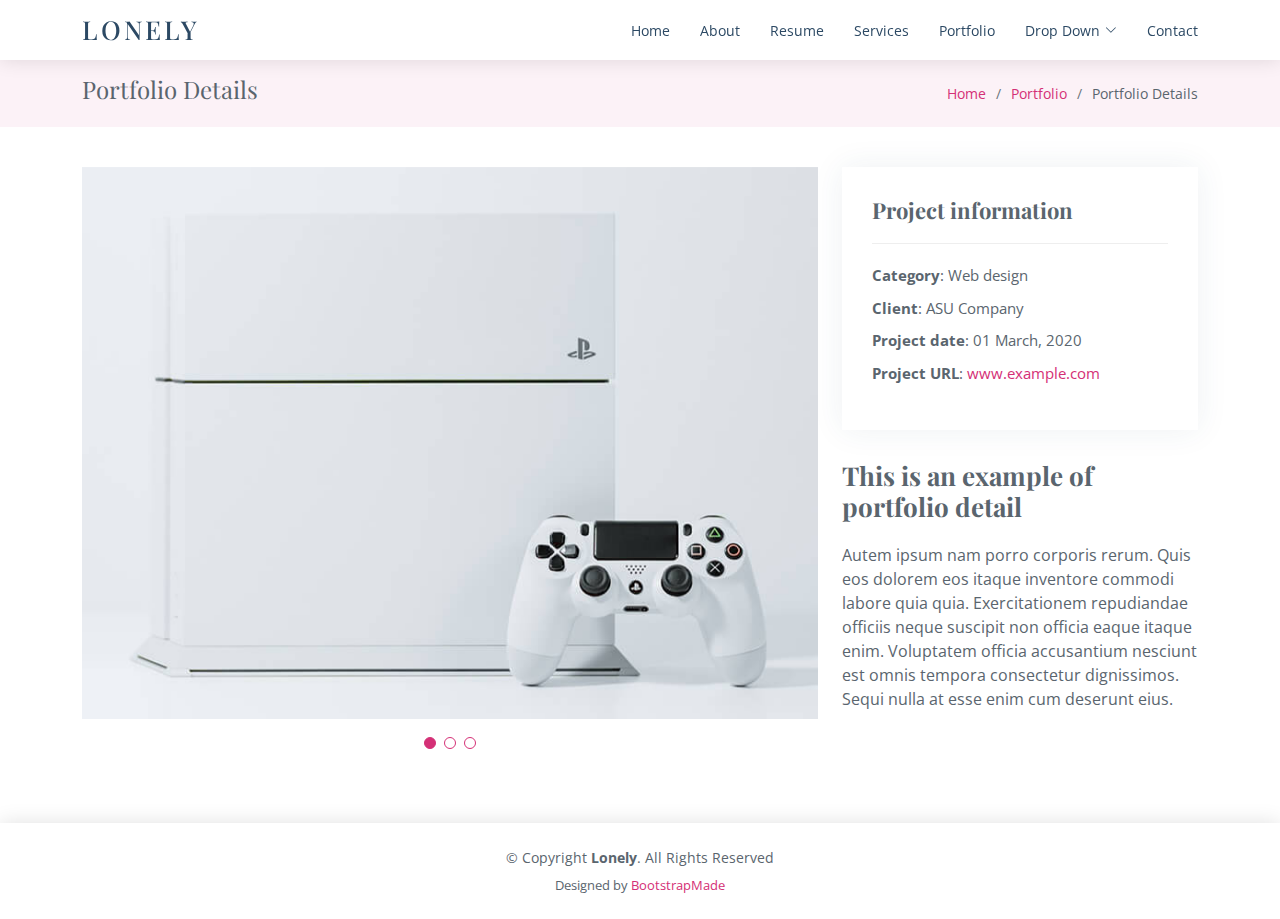
<file: portfolio-details.html>
<!DOCTYPE html>
<html lang="en">

<head>
  <meta charset="utf-8">
  <meta content="width=device-width, initial-scale=1.0" name="viewport">

  <title>Portfolio Details - Lonely Bootstrap Template</title>
  <meta content="" name="description">
  <meta content="" name="keywords">

  <!-- Favicons -->
  <link href="assets/img/favicon.png" rel="icon">
  <link href="assets/img/apple-touch-icon.png" rel="apple-touch-icon">

  <!-- Google Fonts -->
  <link href="https://fonts.googleapis.com/css?family=Open+Sans:300,300i,400,400i,600,600i,700,700i|Poppins:300,300i,400,400i,500,500i,600,600i,700,700i|Playfair+Display:400,400i,500,500i,600,600i,700,700i&subset=cyrillic" rel="stylesheet">

  <!-- Vendor CSS Files -->
  <link href="assets/vendor/bootstrap/css/bootstrap.min.css" rel="stylesheet">
  <link href="assets/vendor/bootstrap-icons/bootstrap-icons.css" rel="stylesheet">
  <link href="assets/vendor/boxicons/css/boxicons.min.css" rel="stylesheet">
  <link href="assets/vendor/glightbox/css/glightbox.min.css" rel="stylesheet">
  <link href="assets/vendor/swiper/swiper-bundle.min.css" rel="stylesheet">

  <!-- Template Main CSS File -->
  <link href="assets/css/style.css" rel="stylesheet">

  <!-- =======================================================
  * Template Name: Lonely
  * Template URL: https://bootstrapmade.com/free-html-bootstrap-template-lonely/
  * Updated: Mar 17 2024 with Bootstrap v5.3.3
  * Author: BootstrapMade.com
  * License: https://bootstrapmade.com/license/
  ======================================================== -->
</head>

<body>

  <!-- ======= Header ======= -->
  <header id="header" class="d-flex align-items-center">
    <div class="container d-flex align-items-center justify-content-between">

      <div class="logo">
        <h1><a href="index.html">Lonely</a></h1>
        <!-- Uncomment below if you prefer to use an image logo -->
        <!-- <a href="index.html"><img src="assets/img/logo.png" alt="" class="img-fluid"></a>-->
      </div>

      <nav id="navbar" class="navbar">
        <ul>
          <li><a class="nav-link scrollto " href="#hero">Home</a></li>
          <li><a class="nav-link scrollto" href="#about">About</a></li>
          <li><a class="nav-link scrollto" href="#resume">Resume</a></li>
          <li><a class="nav-link scrollto" href="#services">Services</a></li>
          <li><a class="nav-link scrollto" href="#portfolio">Portfolio</a></li>
          <li class="dropdown"><a href="#"><span>Drop Down</span> <i class="bi bi-chevron-down"></i></a>
            <ul>
              <li><a href="#">Drop Down 1</a></li>
              <li class="dropdown"><a href="#"><span>Deep Drop Down</span> <i class="bi bi-chevron-right"></i></a>
                <ul>
                  <li><a href="#">Deep Drop Down 1</a></li>
                  <li><a href="#">Deep Drop Down 2</a></li>
                  <li><a href="#">Deep Drop Down 3</a></li>
                  <li><a href="#">Deep Drop Down 4</a></li>
                  <li><a href="#">Deep Drop Down 5</a></li>
                </ul>
              </li>
              <li><a href="#">Drop Down 2</a></li>
              <li><a href="#">Drop Down 3</a></li>
              <li><a href="#">Drop Down 4</a></li>
            </ul>
          </li>
          <li><a class="nav-link scrollto" href="#contact">Contact</a></li>
        </ul>
        <i class="bi bi-list mobile-nav-toggle"></i>
      </nav><!-- .navbar -->

    </div>
  </header><!-- End Header -->

  <main id="main">

    <!-- ======= Breadcrumbs Section ======= -->
    <section class="breadcrumbs">
      <div class="container">

        <div class="d-flex justify-content-between align-items-center">
          <h2>Portfolio Details</h2>
          <ol>
            <li><a href="index.html">Home</a></li>
            <li><a href="portfolio.html">Portfolio</a></li>
            <li>Portfolio Details</li>
          </ol>
        </div>

      </div>
    </section><!-- Breadcrumbs Section -->

    <!-- ======= Portfolio Details Section ======= -->
    <section id="portfolio-details" class="portfolio-details">
      <div class="container">

        <div class="row gy-4">

          <div class="col-lg-8">
            <div class="portfolio-details-slider swiper">
              <div class="swiper-wrapper align-items-center">

                <div class="swiper-slide">
                  <img src="assets/img/portfolio/portfolio-1.jpg" alt="">
                </div>

                <div class="swiper-slide">
                  <img src="assets/img/portfolio/portfolio-2.jpg" alt="">
                </div>

                <div class="swiper-slide">
                  <img src="assets/img/portfolio/portfolio-3.jpg" alt="">
                </div>

              </div>
              <div class="swiper-pagination"></div>
            </div>
          </div>

          <div class="col-lg-4">
            <div class="portfolio-info">
              <h3>Project information</h3>
              <ul>
                <li><strong>Category</strong>: Web design</li>
                <li><strong>Client</strong>: ASU Company</li>
                <li><strong>Project date</strong>: 01 March, 2020</li>
                <li><strong>Project URL</strong>: <a href="#">www.example.com</a></li>
              </ul>
            </div>
            <div class="portfolio-description">
              <h2>This is an example of portfolio detail</h2>
              <p>
                Autem ipsum nam porro corporis rerum. Quis eos dolorem eos itaque inventore commodi labore quia quia. Exercitationem repudiandae officiis neque suscipit non officia eaque itaque enim. Voluptatem officia accusantium nesciunt est omnis tempora consectetur dignissimos. Sequi nulla at esse enim cum deserunt eius.
              </p>
            </div>
          </div>

        </div>

      </div>
    </section><!-- End Portfolio Details Section -->

  </main><!-- End #main -->

  <!-- ======= Footer ======= -->
  <footer id="footer">
    <div class="container">
      <div class="copyright">
        &copy; Copyright <strong><span>Lonely</span></strong>. All Rights Reserved
      </div>
      <div class="credits">
        <!-- All the links in the footer should remain intact. -->
        <!-- You can delete the links only if you purchased the pro version. -->
        <!-- Licensing information: https://bootstrapmade.com/license/ -->
        <!-- Purchase the pro version with working PHP/AJAX contact form: https://bootstrapmade.com/free-html-bootstrap-template-lonely/ -->
        Designed by <a href="https://bootstrapmade.com/">BootstrapMade</a>
      </div>
    </div>
  </footer><!-- End  Footer -->

  <a href="#" class="back-to-top d-flex align-items-center justify-content-center"><i class="bi bi-arrow-up-short"></i></a>

  <!-- Vendor JS Files -->
  <script src="assets/vendor/purecounter/purecounter_vanilla.js"></script>
  <script src="assets/vendor/bootstrap/js/bootstrap.bundle.min.js"></script>
  <script src="assets/vendor/glightbox/js/glightbox.min.js"></script>
  <script src="assets/vendor/isotope-layout/isotope.pkgd.min.js"></script>
  <script src="assets/vendor/swiper/swiper-bundle.min.js"></script>
  <script src="assets/vendor/waypoints/noframework.waypoints.js"></script>
  <script src="assets/vendor/php-email-form/validate.js"></script>

  <!-- Template Main JS File -->
  <script src="assets/js/main.js"></script>

</body>

</html>
</file>
<file: assets/css/style.css>
/**
* Template Name: Lonely
* Template URL: https://bootstrapmade.com/free-html-bootstrap-template-lonely/
* Updated: Mar 17 2024 with Bootstrap v5.3.3
* Author: BootstrapMade.com
* License: https://bootstrapmade.com/license/
*/

/*--------------------------------------------------------------
# General
--------------------------------------------------------------*/
body {
  font-family: "Open Sans", sans-serif;
  color: #5a656e;
}

a {
  color: #d43076;
  text-decoration: none;
}

a:hover {
  color: #dd5a92;
  text-decoration: none;
}

h1,
h2,
h3,
h4,
h5,
h6 {
  font-family: "Playfair Display", serif;
}

/*--------------------------------------------------------------
# Back to top button
--------------------------------------------------------------*/
.back-to-top {
  position: fixed;
  visibility: hidden;
  opacity: 0;
  right: 15px;
  bottom: 15px;
  z-index: 9999;
  background: #d43076;
  width: 40px;
  height: 40px;
  border-radius: 50px;
  transition: all 0.4s;
}

.back-to-top i {
  font-size: 24px;
  color: #fff;
  line-height: 0;
}

.back-to-top:hover {
  background: #db528c;
  color: #fff;
}

.back-to-top.active {
  visibility: visible;
  opacity: 1;
}

/*--------------------------------------------------------------
# Header
--------------------------------------------------------------*/
#header {
  transition: all 0.5s;
  z-index: 997;
  transition: all 0.5s;
  height: 60px;
  background: #fff;
  box-shadow: 0px 0px 20px 0px rgba(0, 0, 0, 0.12);
}

#header .logo h1 {
  font-size: 26px;
  margin: 0;
  padding: 6px 0;
  line-height: 1;
  font-weight: 500;
  letter-spacing: 3px;
  text-transform: uppercase;
}

#header .logo h1 a,
#header .logo h1 a:hover {
  color: #2c4964;
  text-decoration: none;
}

#header .logo img {
  padding: 0;
  margin: 0;
  max-height: 40px;
}

.scrolled-offset {
  margin-top: 60px;
}

/*--------------------------------------------------------------
# Navigation Menu
--------------------------------------------------------------*/
/**
* Desktop Navigation 
*/
.navbar {
  padding: 0;
}

.navbar ul {
  margin: 0;
  padding: 0;
  display: flex;
  list-style: none;
  align-items: center;
}

.navbar li {
  position: relative;
}

.navbar a,
.navbar a:focus {
  display: flex;
  align-items: center;
  justify-content: space-between;
  padding: 10px 0 10px 30px;
  font-size: 14px;
  color: #2c4964;
  white-space: nowrap;
  transition: 0.3s;
}

.navbar a i,
.navbar a:focus i {
  font-size: 12px;
  line-height: 0;
  margin-left: 5px;
}

.navbar a:hover,
.navbar .active,
.navbar .active:focus,
.navbar li:hover>a {
  color: #d43076;
}

.navbar .dropdown ul {
  display: block;
  position: absolute;
  left: 14px;
  top: 100%;
  margin: 0;
  padding: 10px 0;
  z-index: 99;
  opacity: 0;
  visibility: hidden;
  background: #fff;
  box-shadow: 0px 0px 30px rgba(127, 137, 161, 0.25);
  transition: 0.3s;
  border-radius: 4px;
}

.navbar .dropdown ul li {
  min-width: 200px;
}

.navbar .dropdown ul a {
  padding: 10px 20px;
  text-transform: none;
}

.navbar .dropdown ul a i {
  font-size: 12px;
}

.navbar .dropdown ul a:hover,
.navbar .dropdown ul .active:hover,
.navbar .dropdown ul li:hover>a {
  color: #d43076;
}

.navbar .dropdown:hover>ul {
  opacity: 1;
  visibility: visible;
}

.navbar .dropdown .dropdown ul {
  top: 0;
  left: calc(100% - 30px);
  visibility: hidden;
}

.navbar .dropdown .dropdown:hover>ul {
  opacity: 1;
  top: 0;
  left: 100%;
  visibility: visible;
}

@media (max-width: 1366px) {
  .navbar .dropdown .dropdown ul {
    left: -90%;
  }

  .navbar .dropdown .dropdown:hover>ul {
    left: -100%;
  }
}

/**
* Mobile Navigation 
*/
.mobile-nav-toggle {
  color: #2c4964;
  font-size: 28px;
  cursor: pointer;
  display: none;
  line-height: 0;
  transition: 0.5s;
}

.mobile-nav-toggle.bi-x {
  color: #fff;
}

@media (max-width: 991px) {
  .mobile-nav-toggle {
    display: block;
  }

  .navbar ul {
    display: none;
  }
}

.navbar-mobile {
  position: fixed;
  overflow: hidden;
  top: 0;
  right: 0;
  left: 0;
  bottom: 0;
  background: rgba(13, 21, 29, 0.6);
  transition: 0.3s;
  z-index: 998;
}

.navbar-mobile .mobile-nav-toggle {
  position: absolute;
  top: 15px;
  right: 15px;
}

.navbar-mobile ul {
  display: block;
  position: absolute;
  top: 55px;
  right: 15px;
  bottom: 15px;
  left: 15px;
  padding: 10px 0;
  border-radius: 10px;
  background-color: #fff;
  overflow-y: auto;
  transition: 0.3s;
}

.navbar-mobile a,
.navbar-mobile a:focus {
  padding: 10px 20px;
  font-size: 15px;
  color: #2c4964;
}

.navbar-mobile a:hover,
.navbar-mobile .active,
.navbar-mobile li:hover>a {
  color: #d43076;
}

.navbar-mobile .getstarted,
.navbar-mobile .getstarted:focus {
  margin: 15px;
}

.navbar-mobile .dropdown ul {
  position: static;
  display: none;
  margin: 10px 20px;
  padding: 10px 0;
  z-index: 99;
  opacity: 1;
  visibility: visible;
  background: #fff;
  box-shadow: 0px 0px 30px rgba(127, 137, 161, 0.25);
}

.navbar-mobile .dropdown ul li {
  min-width: 200px;
}

.navbar-mobile .dropdown ul a {
  padding: 10px 20px;
}

.navbar-mobile .dropdown ul a i {
  font-size: 12px;
}

.navbar-mobile .dropdown ul a:hover,
.navbar-mobile .dropdown ul .active:hover,
.navbar-mobile .dropdown ul li:hover>a {
  color: #d43076;
}

.navbar-mobile .dropdown>.dropdown-active {
  display: block;
}

/*--------------------------------------------------------------
# Hero Section
--------------------------------------------------------------*/
/*------------------------------*/
#hero {
  width: 100%;
  height: 75vh;
  /*background: url("../img/hero-bg.jpg") top center;*/
  background: url("../img/ing3.jpg") top center;
  background-size: cover;
  padding: 0 15px;

}

/*------------------------------*/
#hero {
  width: 100%;
  height: 75vh;
  /*background: url("../img/hero-bg.jpg") top center;*/
  background: url("../img/ing6.jpg") top center;
  background-size: cover;
  padding: 0 15px;

}

#hero h1 {
  margin: 0 0 10px 0;
  font-size: 48px;
  font-weight: 700;
  line-height: 56px;
  color: #fff;
 
}

#hero h2 {
  color: #fff;
  margin-bottom: 10px;
  font-size: 24px;
  font-weight: 300;
  font-family: "Poppins", sans-serif;
}

#hero .btn-get-started {
  font-size: 64px;
  transition: 0.5s;
  color: #ffffff;
  height: 60px;
}

#hero .btn-get-started:hover {
  padding-top: 10px;
  color: #18b071;
}

@media (min-width: 1024px) {
  #hero {
    background-attachment: fixed;
  }
}

@media (max-width: 768px) {
  #hero h1 {
    font-size: 28px;
    line-height: 36px;
  }

  #hero h2 {
    font-size: 18px;
    line-height: 24px;
    margin-bottom: 30px;
  }
}

/*--------------------------------------------------------------
# Sections General
--------------------------------------------------------------*/
section {
  padding: 60px 0;
}

.section-bg {
  background: linear-gradient(180deg, #f2f6f9 0%, #fff 100%);
}

.section-title {
  padding-bottom: 30px;
}

.section-title h2 {
  font-size: 32px;
  font-weight: bold;
  margin-bottom: 15px;
  padding-bottom: 15px;
  position: relative;
  color: #345676;
}

.section-title h2::after {
  content: "";
  position: absolute;
  display: block;
  width: 50px;
  height: 3px;
  background: #d43076;
  bottom: 0;
  left: 0;
}

.section-title p {
  margin-bottom: 0;
}

/*--------------------------------------------------------------
# Breadcrumbs
--------------------------------------------------------------*/
.breadcrumbs {
  padding: 15px 0;
  background-color: #fcf2f7;
  min-height: 40px;
}

.breadcrumbs h2 {
  font-size: 24px;
  font-weight: 300;
}

.breadcrumbs ol {
  display: flex;
  flex-wrap: wrap;
  list-style: none;
  padding: 0;
  margin: 0;
  font-size: 14px;
}

.breadcrumbs ol li+li {
  padding-left: 10px;
}

.breadcrumbs ol li+li::before {
  display: inline-block;
  padding-right: 10px;
  color: #6c757d;
  content: "/";
}

@media (max-width: 768px) {
  .breadcrumbs .d-flex {
    display: block !important;
  }

  .breadcrumbs ol {
    display: block;
  }

  .breadcrumbs ol li {
    display: inline-block;
  }
}

/*--------------------------------------------------------------
# About
--------------------------------------------------------------*/
.about .content {
  padding: 30px 0;
}

.about .content h3 {
  font-weight: 500;
  font-size: 34px;
  color: #2c4964;
}

.about .content p {
  margin-bottom: 0;
}

.about .content .count-box {
  padding: 20px 0;
  width: 100%;
}

.about .content .count-box i {
  display: block;
  font-size: 36px;
  color: #eeafca;
  float: left;
  line-height: 0;
}

.about .content .count-box span {
  font-size: 36px;
  line-height: 20px;
  display: block;
  font-weight: 700;
  color: #2c4964;
  margin-left: 50px;
  font-family: "Playfair Display", serif;
}

.about .content .count-box p {
  padding: 15px 0 0 0;
  margin: 0 0 0 50px;
  font-family: "Playfair Display", serif;
  font-size: 14px;
  color: #437099;
}

.about .content .count-box a {
  font-weight: 600;
  display: block;
  margin-top: 20px;
  color: #437099;
  font-size: 15px;
  font-family: "Poppins", sans-serif;
  transition: ease-in-out 0.3s;
}

.about .content .count-box a:hover {
  color: #6b96be;
}

.about .image {
  background: url("../img/me.jpg") center center no-repeat;
  background-size: cover;
  min-height: 400px;
}

@media (max-width: 991px) {
  .about .image {
    text-align: center;
  }

  .about .image img {
    max-width: 80%;
  }
}

@media (max-width: 667px) {
  .about .image img {
    max-width: 100%;
  }
}

/*--------------------------------------------------------------
# Skills
--------------------------------------------------------------*/
.skills .progress {
  height: 50px;
  display: block;
  background: none;
}

.skills .progress .skill {
  padding: 10px 0;
  margin: 0 0 6px 0;
  text-transform: uppercase;
  display: block;
  font-weight: 950;
  font-family: "Poppins", sans-serif;
  color: #306aa0;
}

.skills .progress .skill .val {
  float: right;
  font-style: normal;
}

.skills .progress-bar-wrap {
  background: #b7c4eb;
}

.skills .progress-bar {
  width: 1px;
  height: 10px;
  transition: 0.9s;
  background-color: #6b70d1;
}

/*--------------------------------------------------------------
# Resume
--------------------------------------------------------------*/
.resume .resume-title {
  font-size: 26px;
  font-weight: 950;
  margin-top: 20px;
  margin-bottom: 20px;
  color: #0e508d;
  font-family: "Poppins", sans-serif;
}

.resume .resume-item {
  padding: 0 0 20px 20px;
  margin-top: -2px;
  border-left: 2.5px solid #31d72b;
  position: relative;
}

.resume .resume-item h4 {
  line-height: 18px;
  font-size: 18px;
  font-weight: 800;
  color: #182217;
  margin-bottom: 10px;
}

.resume .resume-item h5 {
  font-size: 16px;
  /*background: #c2dcfa;*/
  padding: 5px 15px;
  display: inline-block;
  font-weight: 300;
  margin-bottom: 10px;
  font-family: "Poppins", sans-serif;
}

.resume .resume-item ul {
  padding-left: 20px;
}

.resume .resume-item ul li {
  padding-bottom: 9px;
}

.resume .resume-item:last-child {
  padding-bottom: 0;
}

.resume .resume-item::before {
  content: "";
  position: absolute;
  width: 16px;
  height: 16px;
  border-radius: 50px;
  left: -9px;
  top: 0;
  background: #ffffff;
  border: 2px solid #31d72b;
}

/*--------------------------------------------------------------
# Services
--------------------------------------------------------------*/
.services .icon-box {
  padding: 20px 15px;
  position: relative;
  overflow: hidden;
  background: #fff;
  box-shadow: 0 0 29px 0 rgba(68, 88, 144, 0.2);
  transition: all 0.3s ease-in-out;
  border-radius: 8px;
  text-align: center;
  z-index: 1;
}

.services .icon-box::before {
  content: "";
  position: absolute;
  top: 0;
  left: 0;
  right: 0;
  height: 0;
  transition: ease-in-out 0.3s;
  z-index: -1;
}

.services .icon-box:hover::before {
  background: #238f21;
  height: 100%;
  border-radius: 0px;
}

.services .icon {
  margin: 0 auto 30px auto;
  padding-top: 10px;
  display: inline-block;
  text-align: center;
  border-radius: 50%;
  width: 60px;
  height: 60px;
  background: #d43076;
  transition: all 0.3s ease-in-out;
}

.services .icon i {
  font-size: 36px;
  line-height: 1;
  color: #fff;
}

.services .title {
  font-weight: 700;
  margin-bottom: 15px;
  font-size: 18px;
}

.services .title a {
  color: #111;
}

.services .description {
  font-size: 15px;
  line-height: 24px;
  margin-bottom: 0;
}

.services .icon-box:hover .title a,
.services .icon-box:hover .description {
  color: #fff;
}

.services .icon-box:hover .icon {
  background: #fff;
}

.services .icon-box:hover .icon i {
  color: #d43076;
}

@media (max-width: 768px) {
  .services .icon-box::before {
    bottom: 60%;
  }
}

/*--------------------------------------------------------------
# Portfolio
--------------------------------------------------------------*/
.portfolio .portfolio-item {
  margin-bottom: 30px;
}

.portfolio #portfolio-flters {
  padding: 0;
  margin: 0 auto 35px auto;
  list-style: none;
  text-align: center;
  background: #fff;
  border-radius: 50px;
  padding: 2px 15px;
  box-shadow: 0px 2px 15px rgba(0, 0, 0, 0.08);
}

.portfolio #portfolio-flters li {
  cursor: pointer;
  display: inline-block;
  padding: 10px 15px 8px 15px;
  font-size: 14px;
  font-weight: 600;
  line-height: 1;
  text-transform: uppercase;
  color: #5a656e;
  margin-bottom: 5px;
  transition: all 0.3s ease-in-out;
}

.portfolio #portfolio-flters li:hover,
.portfolio #portfolio-flters li.filter-active {
  color: #d43076;
}

.portfolio #portfolio-flters li:last-child {
  margin-right: 0;
}

.portfolio .portfolio-wrap {
  transition: 0.3s;
  position: relative;
  overflow: hidden;
  z-index: 1;
}

.portfolio .portfolio-wrap::before {
  content: "";
  background: rgba(44, 73, 100, 0.6);
  position: absolute;
  left: 30px;
  right: 30px;
  top: 30px;
  bottom: 30px;
  transition: all ease-in-out 0.3s;
  z-index: 2;
  opacity: 0;
}

.portfolio .portfolio-wrap .portfolio-info {
  opacity: 0;
  position: absolute;
  top: 10%;
  left: 0;
  right: 0;
  text-align: center;
  z-index: 3;
  transition: all ease-in-out 0.3s;
}

.portfolio .portfolio-wrap .portfolio-info h4 {
  font-size: 20px;
  color: #fff;
  font-weight: 600;
}

.portfolio .portfolio-wrap .portfolio-info p {
  color: #ffffff;
  font-size: 14px;
  text-transform: uppercase;
}

.portfolio .portfolio-wrap .portfolio-links {
  opacity: 0;
  left: 0;
  right: 0;
  bottom: 10%;
  text-align: center;
  z-index: 3;
  position: absolute;
  transition: all ease-in-out 0.3s;
}

.portfolio .portfolio-wrap .portfolio-links a {
  color: #fff;
  margin: 0 2px;
  font-size: 28px;
  display: inline-block;
  transition: 0.3s;
}

.portfolio .portfolio-wrap .portfolio-links a:hover {
  color: #e684ae;
}

.portfolio .portfolio-wrap:hover::before {
  top: 0;
  left: 0;
  right: 0;
  bottom: 0;
  opacity: 1;
}

.portfolio .portfolio-wrap:hover .portfolio-info {
  opacity: 1;
  top: calc(50% - 48px);
}

.portfolio .portfolio-wrap:hover .portfolio-links {
  opacity: 1;
  bottom: calc(50% - 50px);
}

/*--------------------------------------------------------------
# Portfolio Details
--------------------------------------------------------------*/
.portfolio-details {
  padding-top: 40px;
}

.portfolio-details .portfolio-details-slider img {
  width: 100%;
}

.portfolio-details .portfolio-details-slider .swiper-pagination {
  margin-top: 20px;
  position: relative;
}

.portfolio-details .portfolio-details-slider .swiper-pagination .swiper-pagination-bullet {
  width: 12px;
  height: 12px;
  background-color: #fff;
  opacity: 1;
  border: 1px solid #d43076;
}

.portfolio-details .portfolio-details-slider .swiper-pagination .swiper-pagination-bullet-active {
  background-color: #d43076;
}

.portfolio-details .portfolio-info {
  padding: 30px;
  box-shadow: 0px 0 30px rgba(44, 73, 100, 0.08);
}

.portfolio-details .portfolio-info h3 {
  font-size: 22px;
  font-weight: 700;
  margin-bottom: 20px;
  padding-bottom: 20px;
  border-bottom: 1px solid #eee;
}

.portfolio-details .portfolio-info ul {
  list-style: none;
  padding: 0;
  font-size: 15px;
}

.portfolio-details .portfolio-info ul li+li {
  margin-top: 10px;
}

.portfolio-details .portfolio-description {
  padding-top: 30px;
}

.portfolio-details .portfolio-description h2 {
  font-size: 26px;
  font-weight: 700;
  margin-bottom: 20px;
}

.portfolio-details .portfolio-description p {
  padding: 0;
}

/*--------------------------------------------------------------
# Testimonials
--------------------------------------------------------------*/
.testimonials .testimonials-carousel,
.testimonials .testimonials-slider {
  overflow: hidden;
}

.testimonials .testimonial-item {
  box-sizing: content-box;
  min-height: 320px;
}

.testimonials .testimonial-item .testimonial-img {
  width: 90px;
  border-radius: 50%;
  margin: -40px 0 0 40px;
  position: relative;
  z-index: 2;
  border: 6px solid #fff;
  box-shadow: 0px 5px 15px rgba(0, 0, 0, 0.1);
}

.testimonials .testimonial-item h3 {
  font-size: 18px;
  font-weight: bold;
  margin: 10px 0 5px 45px;
  color: #2c4964;
}

.testimonials .testimonial-item h4 {
  font-size: 14px;
  color: #6b96be;
  margin: 0 0 0 45px;
}

.testimonials .testimonial-item .quote-icon-left,
.testimonials .testimonial-item .quote-icon-right {
  color: #f7d9e6;
  font-size: 26px;
}

.testimonials .testimonial-item .quote-icon-left {
  display: inline-block;
  left: -5px;
  position: relative;
}

.testimonials .testimonial-item .quote-icon-right {
  display: inline-block;
  right: -5px;
  position: relative;
  top: 10px;
}

.testimonials .testimonial-item p {
  font-style: italic;
  margin: 0 15px 0 15px;
  padding: 20px 20px 60px 20px;
  background: #fff;
  position: relative;
  border-radius: 6px;
  position: relative;
  z-index: 1;
  box-shadow: 0px 2px 15px rgba(0, 0, 0, 0.1);
}

.testimonials .swiper-pagination {
  margin-top: 20px;
  position: relative;
}

.testimonials .swiper-pagination .swiper-pagination-bullet {
  width: 12px;
  height: 12px;
  background-color: #fff;
  opacity: 1;
  border: 1px solid #d43076;
}

.testimonials .swiper-pagination .swiper-pagination-bullet-active {
  background-color: #d43076;
}

@media (max-width: 767px) {
  .testimonials {
    margin: 30px 10px;
  }
}

/*--------------------------------------------------------------
# Contact
--------------------------------------------------------------*/
.contact .contact-about h3 {
  font-size: 36px;
  margin: 0 0 10px 0;
  padding: 0;
  line-height: 1;
  font-weight: 300;
  letter-spacing: 3px;
  text-transform: uppercase;
  color: #d43076;
}

.contact .contact-about p {
  font-size: 14px;
  line-height: 24px;
  font-family: "Playfair Display", serif;
  color: #3c6387;
}

.contact .social-links {
  padding-bottom: 20px;
}

.contact .social-links a {
  font-size: 18px;
  display: inline-block;
  background: #fff;
  color: #d43076;
  line-height: 0;
  padding: 8px 0;
  margin-right: 4px;
  border-radius: 50%;
  text-align: center;
  width: 36px;
  height: 36px;
  transition: 0.3s;
  border: 1px solid #d43076;
}

.contact .social-links a:hover {
  background: #d43076;
  color: #fff;
}

.contact .info {
  color: #5a656e;
}

.contact .info i {
  font-size: 32px;
  color: #d43076;
  line-height: 0;
  margin-right: 15px;
}

.contact .info p {
  font-size: 14px;
  margin: 0;
}

.contact .php-email-form .error-message {
  display: none;
  color: #fff;
  background: #ed3c0d;
  text-align: left;
  padding: 15px;
  font-weight: 600;
}

.contact .php-email-form .error-message br+br {
  margin-top: 25px;
}

.contact .php-email-form .sent-message {
  display: none;
  color: #fff;
  background: #18d26e;
  text-align: center;
  padding: 15px;
  font-weight: 600;
}

.contact .php-email-form .loading {
  display: none;
  background: #fff;
  text-align: center;
  padding: 15px;
}

.contact .php-email-form .loading:before {
  content: "";
  display: inline-block;
  border-radius: 50%;
  width: 24px;
  height: 24px;
  margin: 0 10px -6px 0;
  border: 3px solid #18d26e;
  border-top-color: #eee;
  animation: animate-loading 1s linear infinite;
}

.contact .php-email-form input,
.contact .php-email-form textarea {
  border-radius: 0;
  box-shadow: none;
  font-size: 14px;
}

.contact .php-email-form input:focus,
.contact .php-email-form textarea:focus {
  border-color: #d43076;
}

.contact .php-email-form button[type=submit] {
  background: #d43076;
  border: 0;
  padding: 10px 24px;
  color: #fff;
  transition: 0.4s;
  border-radius: 50px;
}

.contact .php-email-form button[type=submit]:hover {
  background: #dd5a92;
}

@keyframes animate-loading {
  0% {
    transform: rotate(0deg);
  }

  100% {
    transform: rotate(360deg);
  }
}

/*--------------------------------------------------------------
# Footer
--------------------------------------------------------------*/
#footer {
  background: #fff;
  padding: 24px 0;
  font-size: 14px;
  box-shadow: 0px 0 20px 0 rgba(0, 0, 0, 0.12);
}

#footer .copyright {
  text-align: center;
}

#footer .credits {
  padding-top: 8px;
  text-align: center;
  font-size: 13px;
}
</file>
